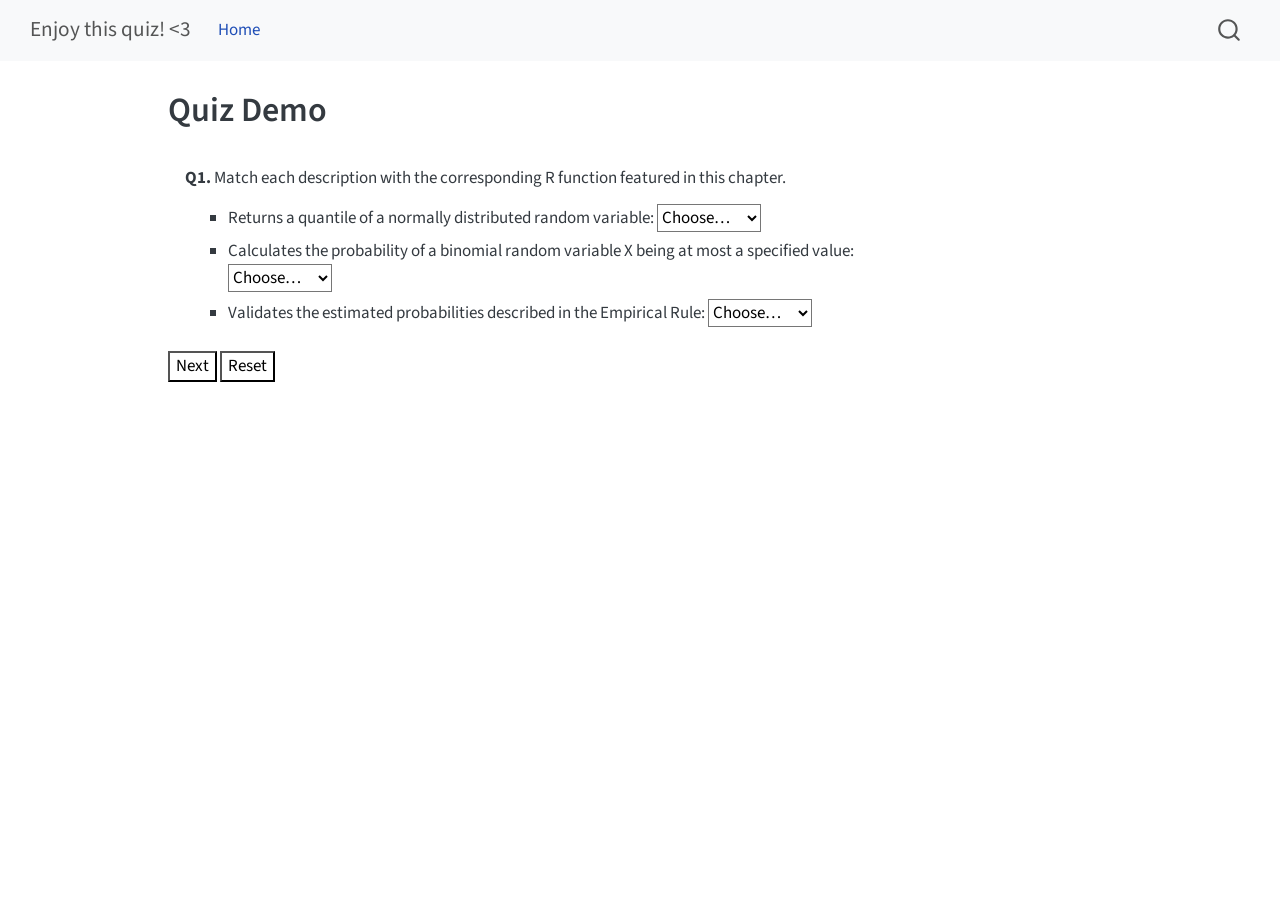
<file: docs/index.html>
<!DOCTYPE html>
<html xmlns="http://www.w3.org/1999/xhtml" lang="en" xml:lang="en"><head>

<meta charset="utf-8">
<meta name="generator" content="quarto-1.9.36">

<meta name="viewport" content="width=device-width, initial-scale=1.0, user-scalable=yes">


<title>Quiz Demo – Enjoy this quiz! &lt;3</title>
<style>
/* Default styles provided by pandoc.
** See https://pandoc.org/MANUAL.html#variables-for-html for config info.
*/
code{white-space: pre-wrap;}
span.smallcaps{font-variant: small-caps;}
div.columns{display: flex; gap: min(4vw, 1.5em);}
div.column{flex: auto; overflow-x: auto;}
div.hanging-indent{margin-left: 1.5em; text-indent: -1.5em;}
ul.task-list{list-style: none;}
ul.task-list li input[type="checkbox"] {
  width: 0.8em;
  margin: 0 0.8em 0.2em -1em; /* quarto-specific, see https://github.com/quarto-dev/quarto-cli/issues/4556 */ 
  vertical-align: middle;
}
</style>


<script src="site_libs/quarto-nav/quarto-nav.js"></script>
<script src="site_libs/quarto-nav/headroom.min.js"></script>
<script src="site_libs/clipboard/clipboard.min.js"></script>
<script src="site_libs/quarto-search/autocomplete.umd.js"></script>
<script src="site_libs/quarto-search/fuse.min.js"></script>
<script src="site_libs/quarto-search/quarto-search.js"></script>
<meta name="quarto:offset" content="./">
<script src="site_libs/quarto-html/quarto.js" type="module"></script>
<script src="site_libs/quarto-html/tabsets/tabsets.js" type="module"></script>
<script src="site_libs/quarto-html/popper.min.js"></script>
<script src="site_libs/quarto-html/tippy.umd.min.js"></script>
<script src="site_libs/quarto-html/anchor.min.js"></script>
<link href="site_libs/quarto-html/tippy.css" rel="stylesheet">
<link href="site_libs/quarto-html/quarto-syntax-highlighting-845c23b38eaddc0f92fda52bfe77a8c8.css" rel="stylesheet" id="quarto-text-highlighting-styles">
<script src="site_libs/bootstrap/bootstrap.min.js"></script>
<link href="site_libs/bootstrap/bootstrap-icons.css" rel="stylesheet">
<link href="site_libs/bootstrap/bootstrap-158031087360bce0ff56dc785ce39e06.min.css" rel="stylesheet" append-hash="true" id="quarto-bootstrap" data-mode="light">
<script id="quarto-search-options" type="application/json">{
  "location": "navbar",
  "copy-button": false,
  "collapse-after": 3,
  "panel-placement": "end",
  "type": "overlay",
  "limit": 50,
  "keyboard-shortcut": [
    "f",
    "/",
    "s"
  ],
  "show-item-context": false,
  "language": {
    "search-no-results-text": "No results",
    "search-matching-documents-text": "matching documents",
    "search-copy-link-title": "Copy link to search",
    "search-hide-matches-text": "Hide additional matches",
    "search-more-match-text": "more match in this document",
    "search-more-matches-text": "more matches in this document",
    "search-clear-button-title": "Clear",
    "search-text-placeholder": "",
    "search-detached-cancel-button-title": "Cancel",
    "search-submit-button-title": "Submit",
    "search-label": "Search"
  }
}</script>


<link rel="stylesheet" href="styles.css">
</head>

<body class="nav-fixed quarto-light">

<div id="quarto-search-results"></div>
  <header id="quarto-header" class="headroom fixed-top">
    <nav class="navbar navbar-expand-lg " data-bs-theme="dark">
      <div class="navbar-container container-fluid">
      <div class="navbar-brand-container mx-auto">
    <a class="navbar-brand" href="./index.html">
    <span class="navbar-title">Enjoy this quiz! &lt;3</span>
    </a>
  </div>
            <div id="quarto-search" class="" title="Search"></div>
          <button class="navbar-toggler" type="button" data-bs-toggle="collapse" data-bs-target="#navbarCollapse" aria-controls="navbarCollapse" role="menu" aria-expanded="false" aria-label="Toggle navigation" onclick="if (window.quartoToggleHeadroom) { window.quartoToggleHeadroom(); }">
  <span class="navbar-toggler-icon"></span>
</button>
          <div class="collapse navbar-collapse" id="navbarCollapse">
            <ul class="navbar-nav navbar-nav-scroll me-auto">
  <li class="nav-item">
    <a class="nav-link active" href="./index.html" aria-current="page"> 
<span class="menu-text">Home</span></a>
  </li>  
</ul>
          </div> <!-- /navcollapse -->
            <div class="quarto-navbar-tools">
</div>
      </div> <!-- /container-fluid -->
    </nav>
</header>
<!-- content -->
<div id="quarto-content" class="quarto-container page-columns page-rows-contents page-layout-article page-navbar">
<!-- sidebar -->
<!-- margin-sidebar -->
    <div id="quarto-margin-sidebar" class="sidebar margin-sidebar zindex-bottom">
        
    </div>
<!-- main -->
<main class="content" id="quarto-document-content">

<header id="title-block-header" class="quarto-title-block default">
<div class="quarto-title">
<h1 class="title">Quiz Demo</h1>
</div>



<div class="quarto-title-meta">

    
  
    
  </div>
  


</header>


<div id="quiz">
<!-- Q1 -->
<div class="question">
<p>
<strong>Q1.</strong> Match each description with the corresponding R function featured in this chapter.
</p>
<ul>
<li>
Returns a quantile of a normally distributed random variable: <select data-answer="qnorm"> <option value="">Choose…</option> <option value="dbinom">dbinom()</option> <option value="pbinom">pbinom()</option> <option value="pnorm">pnorm()</option> <option value="qnorm">qnorm()</option> <option value="pnorm">pnorm()</option> <option value="prop.table">prop.table()</option> </select>
</li>
<li>
Calculates the probability of a binomial random variable X being at most a specified value: <select data-answer="pbinom"> <option value="">Choose…</option> <option value="dbinom">dbinom()</option> <option value="pbinom">pbinom()</option> <option value="pnorm">pnorm()</option> <option value="qnorm">qnorm()</option> <option value="pnorm">pnorm()</option> <option value="prop.table">prop.table()</option> </select>
</li>
<li>
Validates the estimated probabilities described in the Empirical Rule: <select data-answer="pnorm"> <option value="">Choose…</option> <option value="dbinom">dbinom()</option> <option value="pbinom">pbinom()</option> <option value="pnorm">pnorm()</option> <option value="qnorm">qnorm()</option> <option value="pnorm">pnorm()</option> <option value="prop.table">prop.table()</option> </select>
</li>
</ul>
</div>
<!-- Q2 -->
<div class="question">
<p>
<strong>Q2.</strong> If the chance that it will snow today is 13%, then by the <select data-answer="negation"> <option value="">Choose…</option> <option value="addition">addition</option> <option value="delulu">delulu</option> <option value="multiplication">multiplication</option> <option value="negation">negation</option> <option value="three-month">three-month</option> <option value="three-month">rizz</option> </select> rule, the probability it will not is 87%.
</p>
</div>
<!-- Q3 -->
<div class="question">
<p>
<strong>Q3.</strong> Let’s say an airline sold tickets to 140 people, each of whom will either show up to fly or will not show up to fly. They have observed historically a 9% probability that a passenger will be a no-show for a flight. They issued 140 tickets for 134 seats because they expect at least 6 no-shows. Assume each passenger showing up or not showing up to fly are independent. What is the probability that there are fewer than 6 no-shows?
</p>
<ul>
<li>
<label> <input type="radio" name="q3" value="0.7%"> 0.7% </label>
</li>
<li>
<label> <input type="radio" name="q3" value="1.1%"> 1.1% </label>
</li>
<li>
<label> <input type="radio" name="q3" value="1.6%"> 1.6% </label>
</li>
<li>
<label> <input type="radio" name="q3" value="2.7%"> 2.7% </label>
</li>
<li>
<label> <input type="radio" name="q3" value="97%"> 97% </label>
</li>
<li>
<label> <input type="radio" name="q3" value="99%"> 99% </label>
</li>
</ul>
</div>
</div>
<div id="result">

</div>
<button id="prev">
Previous
</button>
<button id="next">
Next
</button>
<button id="submit">
Submit
</button>
<button id="reset">
Reset
</button>
<div id="result">

</div>
<script>
document.addEventListener("DOMContentLoaded", function () {

  // ----------------------------
  // ONE QUESTION AT A TIME SETUP
  // ----------------------------

  const questions = document.querySelectorAll("#quiz .question");
  let currentQuestion = 0;

  // hide all except first
  questions.forEach((q, i) => {
    q.style.display = (i === 0) ? "block" : "none";
  });

  // ----------------------------
  // RANDOMIZE DROPDOWNS
  // ----------------------------

  document.querySelectorAll("#quiz select").forEach(sel => {

    const first = sel.options[0];
    const others = Array.from(sel.options).slice(1);

    others.sort(() => Math.random() - 0.5);

    sel.innerHTML = "";
    sel.appendChild(first);
    others.forEach(opt => sel.appendChild(opt));

  });

  // ----------------------------
  // BUTTONS
  // ----------------------------

  const submit = document.getElementById("submit");
  const reset = document.getElementById("reset");
  const result = document.getElementById("result");

  const prev = document.getElementById("prev");
  const next = document.getElementById("next");

  // initial button state
  if (prev) prev.style.display = "none";
  if (submit) submit.style.display = "none";

  // ----------------------------
  // NAVIGATION
  // ----------------------------

  function showQuestion(index) {

    questions.forEach((q, i) => {
      q.style.display = (i === index) ? "block" : "none";
    });

    currentQuestion = index;

    if (prev) prev.style.display = (index === 0) ? "none" : "inline-block";

    if (next && submit) {
      if (index === questions.length - 1) {
        next.style.display = "none";
        submit.style.display = "inline-block";
      } else {
        next.style.display = "inline-block";
        submit.style.display = "none";
      }
    }
  }

  if (next) {
    next.onclick = () => {
      if (currentQuestion < questions.length - 1) {
        showQuestion(currentQuestion + 1);
      }
    };
  }

  if (prev) {
    prev.onclick = () => {
      if (currentQuestion > 0) {
        showQuestion(currentQuestion - 1);
      }
    };
  }

  // ----------------------------
  // SCORING
  // ----------------------------

  submit.onclick = () => {

    let totalScore = 0;
    let maxScore = 0;

    questions.forEach(q => {

      maxScore += 1;

      const selects = q.querySelectorAll("select");
      const radios = q.querySelectorAll("input[type=radio]");

      let questionScore = 0;

      // DROPDOWN
      if (selects.length > 0) {

        const weight = 1 / selects.length;

        selects.forEach(sel => {
          if (sel.value === sel.dataset.answer) {
            questionScore += weight;
          }
        });

      }

      // RADIO
      else if (radios.length > 0) {

        const checked = q.querySelector("input[type=radio]:checked");
        const correctAnswer = "1.1%";

        if (checked && checked.value === correctAnswer) {
          questionScore = 1;
        } else {
          questionScore = 0;
        }

      }

      totalScore += questionScore;

    });

    const percent = (totalScore / maxScore) * 100;

    result.textContent =
      `Score: ${totalScore.toFixed(2)}/${maxScore} = ${percent.toFixed(1)}%`;

  };

  // ----------------------------
  // RESET
  // ----------------------------

  reset.onclick = () => {
    location.reload();
  };

});
</script>



</main> <!-- /main -->
<script id="quarto-html-after-body" type="application/javascript">
  window.document.addEventListener("DOMContentLoaded", function (event) {
    const icon = "";
    const anchorJS = new window.AnchorJS();
    anchorJS.options = {
      placement: 'right',
      icon: icon
    };
    anchorJS.add('.anchored');
    const isCodeAnnotation = (el) => {
      for (const clz of el.classList) {
        if (clz.startsWith('code-annotation-')) {                     
          return true;
        }
      }
      return false;
    }
    const onCopySuccess = function(e) {
      // button target
      const button = e.trigger;
      // don't keep focus
      button.blur();
      // flash "checked"
      button.classList.add('code-copy-button-checked');
      var currentTitle = button.getAttribute("title");
      button.setAttribute("title", "Copied!");
      let tooltip;
      if (window.bootstrap) {
        button.setAttribute("data-bs-toggle", "tooltip");
        button.setAttribute("data-bs-placement", "left");
        button.setAttribute("data-bs-title", "Copied!");
        tooltip = new bootstrap.Tooltip(button, 
          { trigger: "manual", 
            customClass: "code-copy-button-tooltip",
            offset: [0, -8]});
        tooltip.show();    
      }
      setTimeout(function() {
        if (tooltip) {
          tooltip.hide();
          button.removeAttribute("data-bs-title");
          button.removeAttribute("data-bs-toggle");
          button.removeAttribute("data-bs-placement");
        }
        button.setAttribute("title", currentTitle);
        button.classList.remove('code-copy-button-checked');
      }, 1000);
      // clear code selection
      e.clearSelection();
    }
    const getTextToCopy = function(trigger) {
      const outerScaffold = trigger.parentElement.cloneNode(true);
      const codeEl = outerScaffold.querySelector('code');
      for (const childEl of codeEl.children) {
        if (isCodeAnnotation(childEl)) {
          childEl.remove();
        }
      }
      return codeEl.innerText;
    }
    const clipboard = new window.ClipboardJS('.code-copy-button:not([data-in-quarto-modal])', {
      text: getTextToCopy
    });
    clipboard.on('success', onCopySuccess);
    if (window.document.getElementById('quarto-embedded-source-code-modal')) {
      const clipboardModal = new window.ClipboardJS('.code-copy-button[data-in-quarto-modal]', {
        text: getTextToCopy,
        container: window.document.getElementById('quarto-embedded-source-code-modal')
      });
      clipboardModal.on('success', onCopySuccess);
    }
      var localhostRegex = new RegExp(/^(?:http|https):\/\/localhost\:?[0-9]*\//);
      var mailtoRegex = new RegExp(/^mailto:/);
        var filterRegex = new RegExp('/' + window.location.host + '/');
      var isInternal = (href) => {
          return filterRegex.test(href) || localhostRegex.test(href) || mailtoRegex.test(href);
      }
      // Inspect non-navigation links and adorn them if external
     var links = window.document.querySelectorAll('a[href]:not(.nav-link):not(.navbar-brand):not(.toc-action):not(.sidebar-link):not(.sidebar-item-toggle):not(.pagination-link):not(.no-external):not([aria-hidden]):not(.dropdown-item):not(.quarto-navigation-tool):not(.about-link)');
      for (var i=0; i<links.length; i++) {
        const link = links[i];
        if (!isInternal(link.href)) {
          // undo the damage that might have been done by quarto-nav.js in the case of
          // links that we want to consider external
          if (link.dataset.originalHref !== undefined) {
            link.href = link.dataset.originalHref;
          }
        }
      }
    function tippyHover(el, contentFn, onTriggerFn, onUntriggerFn) {
      const config = {
        allowHTML: true,
        maxWidth: 500,
        delay: 100,
        arrow: false,
        appendTo: function(el) {
            return el.parentElement;
        },
        interactive: true,
        interactiveBorder: 10,
        theme: 'quarto',
        placement: 'bottom-start',
      };
      if (contentFn) {
        config.content = contentFn;
      }
      if (onTriggerFn) {
        config.onTrigger = onTriggerFn;
      }
      if (onUntriggerFn) {
        config.onUntrigger = onUntriggerFn;
      }
      window.tippy(el, config); 
    }
    const noterefs = window.document.querySelectorAll('a[role="doc-noteref"]');
    for (var i=0; i<noterefs.length; i++) {
      const ref = noterefs[i];
      tippyHover(ref, function() {
        // use id or data attribute instead here
        let href = ref.getAttribute('data-footnote-href') || ref.getAttribute('href');
        try { href = new URL(href).hash; } catch {}
        const id = href.replace(/^#\/?/, "");
        const note = window.document.getElementById(id);
        if (note) {
          return note.innerHTML;
        } else {
          return "";
        }
      });
    }
    const xrefs = window.document.querySelectorAll('a.quarto-xref');
    const processXRef = (id, note) => {
      // Strip column container classes
      const stripColumnClz = (el) => {
        el.classList.remove("page-full", "page-columns");
        if (el.children) {
          for (const child of el.children) {
            stripColumnClz(child);
          }
        }
      }
      stripColumnClz(note)
      if (id === null || id.startsWith('sec-')) {
        // Special case sections, only their first couple elements
        const container = document.createElement("div");
        if (note.children && note.children.length > 2) {
          container.appendChild(note.children[0].cloneNode(true));
          for (let i = 1; i < note.children.length; i++) {
            const child = note.children[i];
            if (child.tagName === "P" && child.innerText === "") {
              continue;
            } else {
              container.appendChild(child.cloneNode(true));
              break;
            }
          }
          if (window.Quarto?.typesetMath) {
            window.Quarto.typesetMath(container);
          }
          return container.innerHTML
        } else {
          if (window.Quarto?.typesetMath) {
            window.Quarto.typesetMath(note);
          }
          return note.innerHTML;
        }
      } else {
        // Remove any anchor links if they are present
        const anchorLink = note.querySelector('a.anchorjs-link');
        if (anchorLink) {
          anchorLink.remove();
        }
        if (window.Quarto?.typesetMath) {
          window.Quarto.typesetMath(note);
        }
        if (note.classList.contains("callout")) {
          return note.outerHTML;
        } else {
          return note.innerHTML;
        }
      }
    }
    for (var i=0; i<xrefs.length; i++) {
      const xref = xrefs[i];
      tippyHover(xref, undefined, function(instance) {
        instance.disable();
        let url = xref.getAttribute('href');
        let hash = undefined; 
        if (url.startsWith('#')) {
          hash = url;
        } else {
          try { hash = new URL(url).hash; } catch {}
        }
        if (hash) {
          const id = hash.replace(/^#\/?/, "");
          const note = window.document.getElementById(id);
          if (note !== null) {
            try {
              const html = processXRef(id, note.cloneNode(true));
              instance.setContent(html);
            } finally {
              instance.enable();
              instance.show();
            }
          } else {
            // See if we can fetch this
            fetch(url.split('#')[0])
            .then(res => res.text())
            .then(html => {
              const parser = new DOMParser();
              const htmlDoc = parser.parseFromString(html, "text/html");
              const note = htmlDoc.getElementById(id);
              if (note !== null) {
                const html = processXRef(id, note);
                instance.setContent(html);
              } 
            }).finally(() => {
              instance.enable();
              instance.show();
            });
          }
        } else {
          // See if we can fetch a full url (with no hash to target)
          // This is a special case and we should probably do some content thinning / targeting
          fetch(url)
          .then(res => res.text())
          .then(html => {
            const parser = new DOMParser();
            const htmlDoc = parser.parseFromString(html, "text/html");
            const note = htmlDoc.querySelector('main.content');
            if (note !== null) {
              // This should only happen for chapter cross references
              // (since there is no id in the URL)
              // remove the first header
              if (note.children.length > 0 && note.children[0].tagName === "HEADER") {
                note.children[0].remove();
              }
              const html = processXRef(null, note);
              instance.setContent(html);
            } 
          }).finally(() => {
            instance.enable();
            instance.show();
          });
        }
      }, function(instance) {
      });
    }
        let selectedAnnoteEl;
        const selectorForAnnotation = ( cell, annotation) => {
          let cellAttr = 'data-code-cell="' + cell + '"';
          let lineAttr = 'data-code-annotation="' +  annotation + '"';
          const selector = 'span[' + cellAttr + '][' + lineAttr + ']';
          return selector;
        }
        const selectCodeLines = (annoteEl) => {
          const doc = window.document;
          const targetCell = annoteEl.getAttribute("data-target-cell");
          const targetAnnotation = annoteEl.getAttribute("data-target-annotation");
          const annoteSpan = window.document.querySelector(selectorForAnnotation(targetCell, targetAnnotation));
          const lines = annoteSpan.getAttribute("data-code-lines").split(",");
          const lineIds = lines.map((line) => {
            return targetCell + "-" + line;
          })
          let top = null;
          let height = null;
          let parent = null;
          if (lineIds.length > 0) {
              //compute the position of the single el (top and bottom and make a div)
              const el = window.document.getElementById(lineIds[0]);
              top = el.offsetTop;
              height = el.offsetHeight;
              parent = el.parentElement.parentElement;
            if (lineIds.length > 1) {
              const lastEl = window.document.getElementById(lineIds[lineIds.length - 1]);
              const bottom = lastEl.offsetTop + lastEl.offsetHeight;
              height = bottom - top;
            }
            if (top !== null && height !== null && parent !== null) {
              // cook up a div (if necessary) and position it 
              let div = window.document.getElementById("code-annotation-line-highlight");
              if (div === null) {
                div = window.document.createElement("div");
                div.setAttribute("id", "code-annotation-line-highlight");
                div.style.position = 'absolute';
                parent.appendChild(div);
              }
              div.style.top = top - 2 + "px";
              div.style.height = height + 4 + "px";
              div.style.left = 0;
              let gutterDiv = window.document.getElementById("code-annotation-line-highlight-gutter");
              if (gutterDiv === null) {
                gutterDiv = window.document.createElement("div");
                gutterDiv.setAttribute("id", "code-annotation-line-highlight-gutter");
                gutterDiv.style.position = 'absolute';
                const codeCell = window.document.getElementById(targetCell);
                const gutter = codeCell.querySelector('.code-annotation-gutter');
                gutter.appendChild(gutterDiv);
              }
              gutterDiv.style.top = top - 2 + "px";
              gutterDiv.style.height = height + 4 + "px";
            }
            selectedAnnoteEl = annoteEl;
          }
        };
        const unselectCodeLines = () => {
          const elementsIds = ["code-annotation-line-highlight", "code-annotation-line-highlight-gutter"];
          elementsIds.forEach((elId) => {
            const div = window.document.getElementById(elId);
            if (div) {
              div.remove();
            }
          });
          selectedAnnoteEl = undefined;
        };
          // Handle positioning of the toggle
      window.addEventListener(
        "resize",
        throttle(() => {
          elRect = undefined;
          if (selectedAnnoteEl) {
            selectCodeLines(selectedAnnoteEl);
          }
        }, 10)
      );
      function throttle(fn, ms) {
      let throttle = false;
      let timer;
        return (...args) => {
          if(!throttle) { // first call gets through
              fn.apply(this, args);
              throttle = true;
          } else { // all the others get throttled
              if(timer) clearTimeout(timer); // cancel #2
              timer = setTimeout(() => {
                fn.apply(this, args);
                timer = throttle = false;
              }, ms);
          }
        };
      }
        // Attach click handler to the DT
        const annoteDls = window.document.querySelectorAll('dt[data-target-cell]');
        for (const annoteDlNode of annoteDls) {
          annoteDlNode.addEventListener('click', (event) => {
            const clickedEl = event.target;
            if (clickedEl !== selectedAnnoteEl) {
              unselectCodeLines();
              const activeEl = window.document.querySelector('dt[data-target-cell].code-annotation-active');
              if (activeEl) {
                activeEl.classList.remove('code-annotation-active');
              }
              selectCodeLines(clickedEl);
              clickedEl.classList.add('code-annotation-active');
            } else {
              // Unselect the line
              unselectCodeLines();
              clickedEl.classList.remove('code-annotation-active');
            }
          });
        }
    const findCites = (el) => {
      const parentEl = el.parentElement;
      if (parentEl) {
        const cites = parentEl.dataset.cites;
        if (cites) {
          return {
            el,
            cites: cites.split(' ')
          };
        } else {
          return findCites(el.parentElement)
        }
      } else {
        return undefined;
      }
    };
    var bibliorefs = window.document.querySelectorAll('a[role="doc-biblioref"]');
    for (var i=0; i<bibliorefs.length; i++) {
      const ref = bibliorefs[i];
      const citeInfo = findCites(ref);
      if (citeInfo) {
        tippyHover(citeInfo.el, function() {
          var popup = window.document.createElement('div');
          citeInfo.cites.forEach(function(cite) {
            var citeDiv = window.document.createElement('div');
            citeDiv.classList.add('hanging-indent');
            citeDiv.classList.add('csl-entry');
            var biblioDiv = window.document.getElementById('ref-' + cite);
            if (biblioDiv) {
              citeDiv.innerHTML = biblioDiv.innerHTML;
            }
            popup.appendChild(citeDiv);
          });
          return popup.innerHTML;
        });
      }
    }
  });
  </script>
</div> <!-- /content -->




</body></html>
</file>
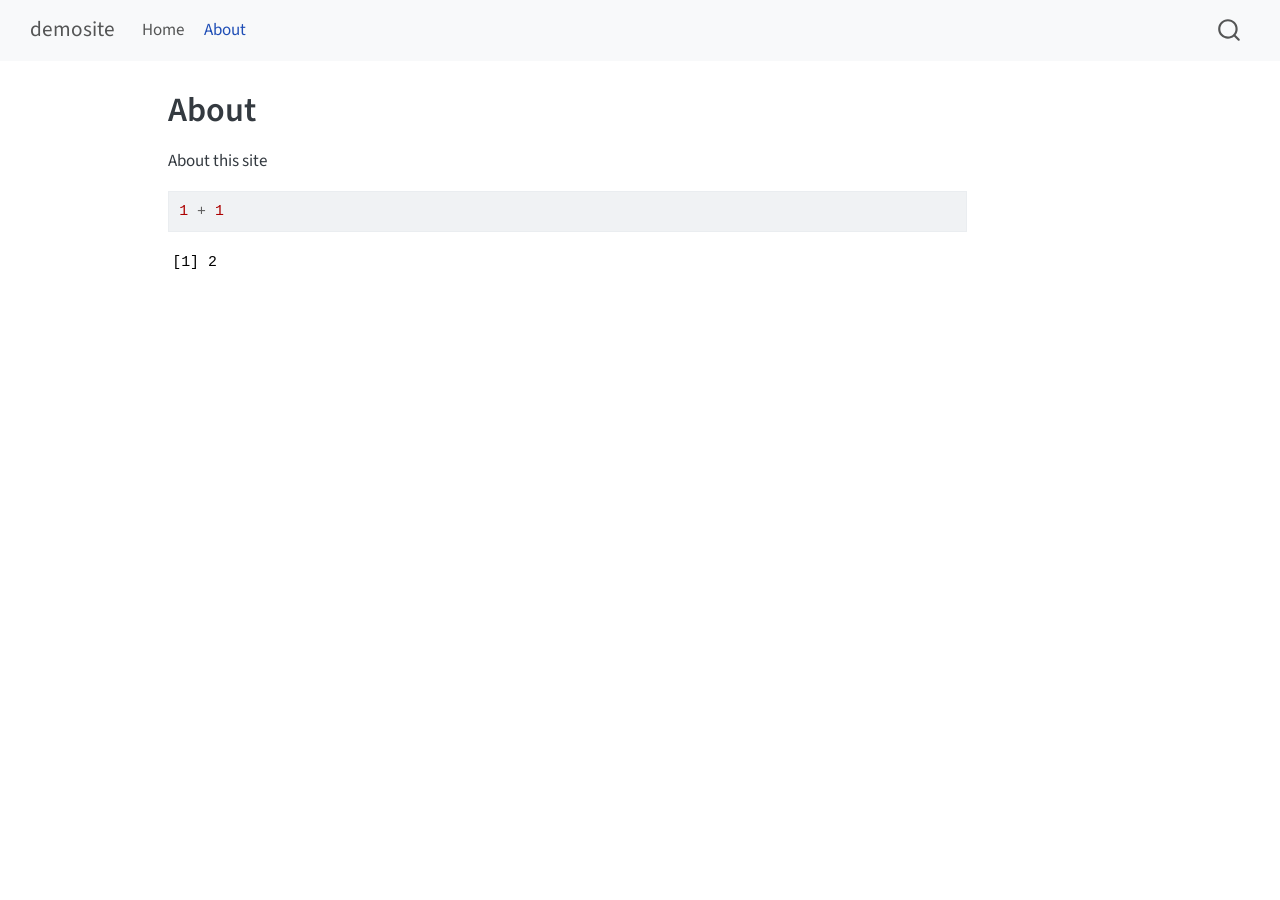
<file: docs/about.html>
<!DOCTYPE html>
<html xmlns="http://www.w3.org/1999/xhtml" lang="en" xml:lang="en"><head>

<meta charset="utf-8">
<meta name="generator" content="quarto-1.9.36">

<meta name="viewport" content="width=device-width, initial-scale=1.0, user-scalable=yes">


<title>About – demosite</title>
<style>
/* Default styles provided by pandoc.
** See https://pandoc.org/MANUAL.html#variables-for-html for config info.
*/
code{white-space: pre-wrap;}
span.smallcaps{font-variant: small-caps;}
div.columns{display: flex; gap: min(4vw, 1.5em);}
div.column{flex: auto; overflow-x: auto;}
div.hanging-indent{margin-left: 1.5em; text-indent: -1.5em;}
ul.task-list{list-style: none;}
ul.task-list li input[type="checkbox"] {
  width: 0.8em;
  margin: 0 0.8em 0.2em -1em; /* quarto-specific, see https://github.com/quarto-dev/quarto-cli/issues/4556 */ 
  vertical-align: middle;
}
/* CSS for syntax highlighting */
html { -webkit-text-size-adjust: 100%; }
pre > code.sourceCode { white-space: pre; position: relative; }
pre > code.sourceCode > span { display: inline-block; line-height: 1.25; }
pre > code.sourceCode > span:empty { height: 1.2em; }
.sourceCode { overflow: visible; }
code.sourceCode > span { color: inherit; text-decoration: inherit; }
div.sourceCode { margin: 1em 0; }
pre.sourceCode { margin: 0; }
@media screen {
div.sourceCode { overflow: auto; }
}
@media print {
pre > code.sourceCode { white-space: pre-wrap; }
pre > code.sourceCode > span { text-indent: -5em; padding-left: 5em; }
}
pre.numberSource code
  { counter-reset: source-line 0; }
pre.numberSource code > span
  { position: relative; left: -4em; counter-increment: source-line; }
pre.numberSource code > span > a:first-child::before
  { content: counter(source-line);
    position: relative; left: -1em; text-align: right; vertical-align: baseline;
    border: none; display: inline-block;
    -webkit-touch-callout: none; -webkit-user-select: none;
    -khtml-user-select: none; -moz-user-select: none;
    -ms-user-select: none; user-select: none;
    padding: 0 4px; width: 4em;
  }
pre.numberSource { margin-left: 3em;  padding-left: 4px; }
div.sourceCode
  {   }
@media screen {
pre > code.sourceCode > span > a:first-child::before { text-decoration: underline; }
}
</style>


<script src="site_libs/quarto-nav/quarto-nav.js"></script>
<script src="site_libs/quarto-nav/headroom.min.js"></script>
<script src="site_libs/clipboard/clipboard.min.js"></script>
<script src="site_libs/quarto-search/autocomplete.umd.js"></script>
<script src="site_libs/quarto-search/fuse.min.js"></script>
<script src="site_libs/quarto-search/quarto-search.js"></script>
<meta name="quarto:offset" content="./">
<script src="site_libs/quarto-html/quarto.js" type="module"></script>
<script src="site_libs/quarto-html/tabsets/tabsets.js" type="module"></script>
<script src="site_libs/quarto-html/popper.min.js"></script>
<script src="site_libs/quarto-html/tippy.umd.min.js"></script>
<script src="site_libs/quarto-html/anchor.min.js"></script>
<link href="site_libs/quarto-html/tippy.css" rel="stylesheet">
<link href="site_libs/quarto-html/quarto-syntax-highlighting-845c23b38eaddc0f92fda52bfe77a8c8.css" rel="stylesheet" id="quarto-text-highlighting-styles">
<script src="site_libs/bootstrap/bootstrap.min.js"></script>
<link href="site_libs/bootstrap/bootstrap-icons.css" rel="stylesheet">
<link href="site_libs/bootstrap/bootstrap-158031087360bce0ff56dc785ce39e06.min.css" rel="stylesheet" append-hash="true" id="quarto-bootstrap" data-mode="light">
<script id="quarto-search-options" type="application/json">{
  "location": "navbar",
  "copy-button": false,
  "collapse-after": 3,
  "panel-placement": "end",
  "type": "overlay",
  "limit": 50,
  "keyboard-shortcut": [
    "f",
    "/",
    "s"
  ],
  "show-item-context": false,
  "language": {
    "search-no-results-text": "No results",
    "search-matching-documents-text": "matching documents",
    "search-copy-link-title": "Copy link to search",
    "search-hide-matches-text": "Hide additional matches",
    "search-more-match-text": "more match in this document",
    "search-more-matches-text": "more matches in this document",
    "search-clear-button-title": "Clear",
    "search-text-placeholder": "",
    "search-detached-cancel-button-title": "Cancel",
    "search-submit-button-title": "Submit",
    "search-label": "Search"
  }
}</script>


<link rel="stylesheet" href="styles.css">
</head>

<body class="nav-fixed quarto-light">

<div id="quarto-search-results"></div>
  <header id="quarto-header" class="headroom fixed-top">
    <nav class="navbar navbar-expand-lg " data-bs-theme="dark">
      <div class="navbar-container container-fluid">
      <div class="navbar-brand-container mx-auto">
    <a class="navbar-brand" href="./index.html">
    <span class="navbar-title">demosite</span>
    </a>
  </div>
            <div id="quarto-search" class="" title="Search"></div>
          <button class="navbar-toggler" type="button" data-bs-toggle="collapse" data-bs-target="#navbarCollapse" aria-controls="navbarCollapse" role="menu" aria-expanded="false" aria-label="Toggle navigation" onclick="if (window.quartoToggleHeadroom) { window.quartoToggleHeadroom(); }">
  <span class="navbar-toggler-icon"></span>
</button>
          <div class="collapse navbar-collapse" id="navbarCollapse">
            <ul class="navbar-nav navbar-nav-scroll me-auto">
  <li class="nav-item">
    <a class="nav-link" href="./index.html"> 
<span class="menu-text">Home</span></a>
  </li>  
  <li class="nav-item">
    <a class="nav-link active" href="./about.html" aria-current="page"> 
<span class="menu-text">About</span></a>
  </li>  
</ul>
          </div> <!-- /navcollapse -->
            <div class="quarto-navbar-tools">
</div>
      </div> <!-- /container-fluid -->
    </nav>
</header>
<!-- content -->
<div id="quarto-content" class="quarto-container page-columns page-rows-contents page-layout-article page-navbar">
<!-- sidebar -->
<!-- margin-sidebar -->
    <div id="quarto-margin-sidebar" class="sidebar margin-sidebar zindex-bottom">
        
    </div>
<!-- main -->
<main class="content" id="quarto-document-content">

<header id="title-block-header" class="quarto-title-block default">
<div class="quarto-title">
<h1 class="title">About</h1>
</div>



<div class="quarto-title-meta">

    
  
    
  </div>
  


</header>


<p>About this site</p>
<div class="cell">
<div class="code-copy-outer-scaffold"><div class="sourceCode cell-code" id="cb1"><pre class="sourceCode r code-with-copy"><code class="sourceCode r"><span id="cb1-1"><a href="#cb1-1" aria-hidden="true" tabindex="-1"></a><span class="dv">1</span> <span class="sc">+</span> <span class="dv">1</span></span></code></pre></div><button title="Copy to Clipboard" class="code-copy-button"><i class="bi"></i></button></div>
<div class="cell-output cell-output-stdout">
<pre><code>[1] 2</code></pre>
</div>
</div>



</main> <!-- /main -->
<script id="quarto-html-after-body" type="application/javascript">
  window.document.addEventListener("DOMContentLoaded", function (event) {
    const icon = "";
    const anchorJS = new window.AnchorJS();
    anchorJS.options = {
      placement: 'right',
      icon: icon
    };
    anchorJS.add('.anchored');
    const isCodeAnnotation = (el) => {
      for (const clz of el.classList) {
        if (clz.startsWith('code-annotation-')) {                     
          return true;
        }
      }
      return false;
    }
    const onCopySuccess = function(e) {
      // button target
      const button = e.trigger;
      // don't keep focus
      button.blur();
      // flash "checked"
      button.classList.add('code-copy-button-checked');
      var currentTitle = button.getAttribute("title");
      button.setAttribute("title", "Copied!");
      let tooltip;
      if (window.bootstrap) {
        button.setAttribute("data-bs-toggle", "tooltip");
        button.setAttribute("data-bs-placement", "left");
        button.setAttribute("data-bs-title", "Copied!");
        tooltip = new bootstrap.Tooltip(button, 
          { trigger: "manual", 
            customClass: "code-copy-button-tooltip",
            offset: [0, -8]});
        tooltip.show();    
      }
      setTimeout(function() {
        if (tooltip) {
          tooltip.hide();
          button.removeAttribute("data-bs-title");
          button.removeAttribute("data-bs-toggle");
          button.removeAttribute("data-bs-placement");
        }
        button.setAttribute("title", currentTitle);
        button.classList.remove('code-copy-button-checked');
      }, 1000);
      // clear code selection
      e.clearSelection();
    }
    const getTextToCopy = function(trigger) {
      const outerScaffold = trigger.parentElement.cloneNode(true);
      const codeEl = outerScaffold.querySelector('code');
      for (const childEl of codeEl.children) {
        if (isCodeAnnotation(childEl)) {
          childEl.remove();
        }
      }
      return codeEl.innerText;
    }
    const clipboard = new window.ClipboardJS('.code-copy-button:not([data-in-quarto-modal])', {
      text: getTextToCopy
    });
    clipboard.on('success', onCopySuccess);
    if (window.document.getElementById('quarto-embedded-source-code-modal')) {
      const clipboardModal = new window.ClipboardJS('.code-copy-button[data-in-quarto-modal]', {
        text: getTextToCopy,
        container: window.document.getElementById('quarto-embedded-source-code-modal')
      });
      clipboardModal.on('success', onCopySuccess);
    }
      var localhostRegex = new RegExp(/^(?:http|https):\/\/localhost\:?[0-9]*\//);
      var mailtoRegex = new RegExp(/^mailto:/);
        var filterRegex = new RegExp('/' + window.location.host + '/');
      var isInternal = (href) => {
          return filterRegex.test(href) || localhostRegex.test(href) || mailtoRegex.test(href);
      }
      // Inspect non-navigation links and adorn them if external
     var links = window.document.querySelectorAll('a[href]:not(.nav-link):not(.navbar-brand):not(.toc-action):not(.sidebar-link):not(.sidebar-item-toggle):not(.pagination-link):not(.no-external):not([aria-hidden]):not(.dropdown-item):not(.quarto-navigation-tool):not(.about-link)');
      for (var i=0; i<links.length; i++) {
        const link = links[i];
        if (!isInternal(link.href)) {
          // undo the damage that might have been done by quarto-nav.js in the case of
          // links that we want to consider external
          if (link.dataset.originalHref !== undefined) {
            link.href = link.dataset.originalHref;
          }
        }
      }
    function tippyHover(el, contentFn, onTriggerFn, onUntriggerFn) {
      const config = {
        allowHTML: true,
        maxWidth: 500,
        delay: 100,
        arrow: false,
        appendTo: function(el) {
            return el.parentElement;
        },
        interactive: true,
        interactiveBorder: 10,
        theme: 'quarto',
        placement: 'bottom-start',
      };
      if (contentFn) {
        config.content = contentFn;
      }
      if (onTriggerFn) {
        config.onTrigger = onTriggerFn;
      }
      if (onUntriggerFn) {
        config.onUntrigger = onUntriggerFn;
      }
      window.tippy(el, config); 
    }
    const noterefs = window.document.querySelectorAll('a[role="doc-noteref"]');
    for (var i=0; i<noterefs.length; i++) {
      const ref = noterefs[i];
      tippyHover(ref, function() {
        // use id or data attribute instead here
        let href = ref.getAttribute('data-footnote-href') || ref.getAttribute('href');
        try { href = new URL(href).hash; } catch {}
        const id = href.replace(/^#\/?/, "");
        const note = window.document.getElementById(id);
        if (note) {
          return note.innerHTML;
        } else {
          return "";
        }
      });
    }
    const xrefs = window.document.querySelectorAll('a.quarto-xref');
    const processXRef = (id, note) => {
      // Strip column container classes
      const stripColumnClz = (el) => {
        el.classList.remove("page-full", "page-columns");
        if (el.children) {
          for (const child of el.children) {
            stripColumnClz(child);
          }
        }
      }
      stripColumnClz(note)
      if (id === null || id.startsWith('sec-')) {
        // Special case sections, only their first couple elements
        const container = document.createElement("div");
        if (note.children && note.children.length > 2) {
          container.appendChild(note.children[0].cloneNode(true));
          for (let i = 1; i < note.children.length; i++) {
            const child = note.children[i];
            if (child.tagName === "P" && child.innerText === "") {
              continue;
            } else {
              container.appendChild(child.cloneNode(true));
              break;
            }
          }
          if (window.Quarto?.typesetMath) {
            window.Quarto.typesetMath(container);
          }
          return container.innerHTML
        } else {
          if (window.Quarto?.typesetMath) {
            window.Quarto.typesetMath(note);
          }
          return note.innerHTML;
        }
      } else {
        // Remove any anchor links if they are present
        const anchorLink = note.querySelector('a.anchorjs-link');
        if (anchorLink) {
          anchorLink.remove();
        }
        if (window.Quarto?.typesetMath) {
          window.Quarto.typesetMath(note);
        }
        if (note.classList.contains("callout")) {
          return note.outerHTML;
        } else {
          return note.innerHTML;
        }
      }
    }
    for (var i=0; i<xrefs.length; i++) {
      const xref = xrefs[i];
      tippyHover(xref, undefined, function(instance) {
        instance.disable();
        let url = xref.getAttribute('href');
        let hash = undefined; 
        if (url.startsWith('#')) {
          hash = url;
        } else {
          try { hash = new URL(url).hash; } catch {}
        }
        if (hash) {
          const id = hash.replace(/^#\/?/, "");
          const note = window.document.getElementById(id);
          if (note !== null) {
            try {
              const html = processXRef(id, note.cloneNode(true));
              instance.setContent(html);
            } finally {
              instance.enable();
              instance.show();
            }
          } else {
            // See if we can fetch this
            fetch(url.split('#')[0])
            .then(res => res.text())
            .then(html => {
              const parser = new DOMParser();
              const htmlDoc = parser.parseFromString(html, "text/html");
              const note = htmlDoc.getElementById(id);
              if (note !== null) {
                const html = processXRef(id, note);
                instance.setContent(html);
              } 
            }).finally(() => {
              instance.enable();
              instance.show();
            });
          }
        } else {
          // See if we can fetch a full url (with no hash to target)
          // This is a special case and we should probably do some content thinning / targeting
          fetch(url)
          .then(res => res.text())
          .then(html => {
            const parser = new DOMParser();
            const htmlDoc = parser.parseFromString(html, "text/html");
            const note = htmlDoc.querySelector('main.content');
            if (note !== null) {
              // This should only happen for chapter cross references
              // (since there is no id in the URL)
              // remove the first header
              if (note.children.length > 0 && note.children[0].tagName === "HEADER") {
                note.children[0].remove();
              }
              const html = processXRef(null, note);
              instance.setContent(html);
            } 
          }).finally(() => {
            instance.enable();
            instance.show();
          });
        }
      }, function(instance) {
      });
    }
        let selectedAnnoteEl;
        const selectorForAnnotation = ( cell, annotation) => {
          let cellAttr = 'data-code-cell="' + cell + '"';
          let lineAttr = 'data-code-annotation="' +  annotation + '"';
          const selector = 'span[' + cellAttr + '][' + lineAttr + ']';
          return selector;
        }
        const selectCodeLines = (annoteEl) => {
          const doc = window.document;
          const targetCell = annoteEl.getAttribute("data-target-cell");
          const targetAnnotation = annoteEl.getAttribute("data-target-annotation");
          const annoteSpan = window.document.querySelector(selectorForAnnotation(targetCell, targetAnnotation));
          const lines = annoteSpan.getAttribute("data-code-lines").split(",");
          const lineIds = lines.map((line) => {
            return targetCell + "-" + line;
          })
          let top = null;
          let height = null;
          let parent = null;
          if (lineIds.length > 0) {
              //compute the position of the single el (top and bottom and make a div)
              const el = window.document.getElementById(lineIds[0]);
              top = el.offsetTop;
              height = el.offsetHeight;
              parent = el.parentElement.parentElement;
            if (lineIds.length > 1) {
              const lastEl = window.document.getElementById(lineIds[lineIds.length - 1]);
              const bottom = lastEl.offsetTop + lastEl.offsetHeight;
              height = bottom - top;
            }
            if (top !== null && height !== null && parent !== null) {
              // cook up a div (if necessary) and position it 
              let div = window.document.getElementById("code-annotation-line-highlight");
              if (div === null) {
                div = window.document.createElement("div");
                div.setAttribute("id", "code-annotation-line-highlight");
                div.style.position = 'absolute';
                parent.appendChild(div);
              }
              div.style.top = top - 2 + "px";
              div.style.height = height + 4 + "px";
              div.style.left = 0;
              let gutterDiv = window.document.getElementById("code-annotation-line-highlight-gutter");
              if (gutterDiv === null) {
                gutterDiv = window.document.createElement("div");
                gutterDiv.setAttribute("id", "code-annotation-line-highlight-gutter");
                gutterDiv.style.position = 'absolute';
                const codeCell = window.document.getElementById(targetCell);
                const gutter = codeCell.querySelector('.code-annotation-gutter');
                gutter.appendChild(gutterDiv);
              }
              gutterDiv.style.top = top - 2 + "px";
              gutterDiv.style.height = height + 4 + "px";
            }
            selectedAnnoteEl = annoteEl;
          }
        };
        const unselectCodeLines = () => {
          const elementsIds = ["code-annotation-line-highlight", "code-annotation-line-highlight-gutter"];
          elementsIds.forEach((elId) => {
            const div = window.document.getElementById(elId);
            if (div) {
              div.remove();
            }
          });
          selectedAnnoteEl = undefined;
        };
          // Handle positioning of the toggle
      window.addEventListener(
        "resize",
        throttle(() => {
          elRect = undefined;
          if (selectedAnnoteEl) {
            selectCodeLines(selectedAnnoteEl);
          }
        }, 10)
      );
      function throttle(fn, ms) {
      let throttle = false;
      let timer;
        return (...args) => {
          if(!throttle) { // first call gets through
              fn.apply(this, args);
              throttle = true;
          } else { // all the others get throttled
              if(timer) clearTimeout(timer); // cancel #2
              timer = setTimeout(() => {
                fn.apply(this, args);
                timer = throttle = false;
              }, ms);
          }
        };
      }
        // Attach click handler to the DT
        const annoteDls = window.document.querySelectorAll('dt[data-target-cell]');
        for (const annoteDlNode of annoteDls) {
          annoteDlNode.addEventListener('click', (event) => {
            const clickedEl = event.target;
            if (clickedEl !== selectedAnnoteEl) {
              unselectCodeLines();
              const activeEl = window.document.querySelector('dt[data-target-cell].code-annotation-active');
              if (activeEl) {
                activeEl.classList.remove('code-annotation-active');
              }
              selectCodeLines(clickedEl);
              clickedEl.classList.add('code-annotation-active');
            } else {
              // Unselect the line
              unselectCodeLines();
              clickedEl.classList.remove('code-annotation-active');
            }
          });
        }
    const findCites = (el) => {
      const parentEl = el.parentElement;
      if (parentEl) {
        const cites = parentEl.dataset.cites;
        if (cites) {
          return {
            el,
            cites: cites.split(' ')
          };
        } else {
          return findCites(el.parentElement)
        }
      } else {
        return undefined;
      }
    };
    var bibliorefs = window.document.querySelectorAll('a[role="doc-biblioref"]');
    for (var i=0; i<bibliorefs.length; i++) {
      const ref = bibliorefs[i];
      const citeInfo = findCites(ref);
      if (citeInfo) {
        tippyHover(citeInfo.el, function() {
          var popup = window.document.createElement('div');
          citeInfo.cites.forEach(function(cite) {
            var citeDiv = window.document.createElement('div');
            citeDiv.classList.add('hanging-indent');
            citeDiv.classList.add('csl-entry');
            var biblioDiv = window.document.getElementById('ref-' + cite);
            if (biblioDiv) {
              citeDiv.innerHTML = biblioDiv.innerHTML;
            }
            popup.appendChild(citeDiv);
          });
          return popup.innerHTML;
        });
      }
    }
  });
  </script>
</div> <!-- /content -->




</body></html>
</file>
<file: docs/site_libs/quarto-html/tippy.css>
.tippy-box[data-animation=fade][data-state=hidden]{opacity:0}[data-tippy-root]{max-width:calc(100vw - 10px)}.tippy-box{position:relative;background-color:#333;color:#fff;border-radius:4px;font-size:14px;line-height:1.4;white-space:normal;outline:0;transition-property:transform,visibility,opacity}.tippy-box[data-placement^=top]>.tippy-arrow{bottom:0}.tippy-box[data-placement^=top]>.tippy-arrow:before{bottom:-7px;left:0;border-width:8px 8px 0;border-top-color:initial;transform-origin:center top}.tippy-box[data-placement^=bottom]>.tippy-arrow{top:0}.tippy-box[data-placement^=bottom]>.tippy-arrow:before{top:-7px;left:0;border-width:0 8px 8px;border-bottom-color:initial;transform-origin:center bottom}.tippy-box[data-placement^=left]>.tippy-arrow{right:0}.tippy-box[data-placement^=left]>.tippy-arrow:before{border-width:8px 0 8px 8px;border-left-color:initial;right:-7px;transform-origin:center left}.tippy-box[data-placement^=right]>.tippy-arrow{left:0}.tippy-box[data-placement^=right]>.tippy-arrow:before{left:-7px;border-width:8px 8px 8px 0;border-right-color:initial;transform-origin:center right}.tippy-box[data-inertia][data-state=visible]{transition-timing-function:cubic-bezier(.54,1.5,.38,1.11)}.tippy-arrow{width:16px;height:16px;color:#333}.tippy-arrow:before{content:"";position:absolute;border-color:transparent;border-style:solid}.tippy-content{position:relative;padding:5px 9px;z-index:1}
</file>
<file: docs/site_libs/quarto-html/quarto-syntax-highlighting-845c23b38eaddc0f92fda52bfe77a8c8.css>
/* quarto syntax highlight colors */
:root {
  --quarto-hl-ot-color: #003B4F;
  --quarto-hl-at-color: #657422;
  --quarto-hl-ss-color: #20794D;
  --quarto-hl-an-color: #5E5E5E;
  --quarto-hl-fu-color: #4758AB;
  --quarto-hl-st-color: #20794D;
  --quarto-hl-cf-color: #003B4F;
  --quarto-hl-op-color: #5E5E5E;
  --quarto-hl-er-color: #AD0000;
  --quarto-hl-bn-color: #AD0000;
  --quarto-hl-al-color: #AD0000;
  --quarto-hl-va-color: #111111;
  --quarto-hl-bu-color: inherit;
  --quarto-hl-ex-color: inherit;
  --quarto-hl-pp-color: #AD0000;
  --quarto-hl-in-color: #5E5E5E;
  --quarto-hl-vs-color: #20794D;
  --quarto-hl-wa-color: #5E5E5E;
  --quarto-hl-do-color: #5E5E5E;
  --quarto-hl-im-color: #00769E;
  --quarto-hl-ch-color: #20794D;
  --quarto-hl-dt-color: #AD0000;
  --quarto-hl-fl-color: #AD0000;
  --quarto-hl-co-color: #5E5E5E;
  --quarto-hl-cv-color: #5E5E5E;
  --quarto-hl-cn-color: #8f5902;
  --quarto-hl-sc-color: #5E5E5E;
  --quarto-hl-dv-color: #AD0000;
  --quarto-hl-kw-color: #003B4F;
}

/* other quarto variables */
:root {
  --quarto-font-monospace: SFMono-Regular, Menlo, Monaco, Consolas, "Liberation Mono", "Courier New", monospace;
}

/* syntax highlight based on Pandoc's rules */
pre > code.sourceCode > span {
  color: #003B4F;
}

code.sourceCode > span {
  color: #003B4F;
}

div.sourceCode,
div.sourceCode pre.sourceCode {
  color: #003B4F;
}

/* Normal */
code span {
  color: #003B4F;
}

/* Alert */
code span.al {
  color: #AD0000;
  font-style: inherit;
}

/* Annotation */
code span.an {
  color: #5E5E5E;
  font-style: inherit;
}

/* Attribute */
code span.at {
  color: #657422;
  font-style: inherit;
}

/* BaseN */
code span.bn {
  color: #AD0000;
  font-style: inherit;
}

/* BuiltIn */
code span.bu {
  font-style: inherit;
}

/* ControlFlow */
code span.cf {
  color: #003B4F;
  font-weight: bold;
  font-style: inherit;
}

/* Char */
code span.ch {
  color: #20794D;
  font-style: inherit;
}

/* Constant */
code span.cn {
  color: #8f5902;
  font-style: inherit;
}

/* Comment */
code span.co {
  color: #5E5E5E;
  font-style: inherit;
}

/* CommentVar */
code span.cv {
  color: #5E5E5E;
  font-style: italic;
}

/* Documentation */
code span.do {
  color: #5E5E5E;
  font-style: italic;
}

/* DataType */
code span.dt {
  color: #AD0000;
  font-style: inherit;
}

/* DecVal */
code span.dv {
  color: #AD0000;
  font-style: inherit;
}

/* Error */
code span.er {
  color: #AD0000;
  font-style: inherit;
}

/* Extension */
code span.ex {
  font-style: inherit;
}

/* Float */
code span.fl {
  color: #AD0000;
  font-style: inherit;
}

/* Function */
code span.fu {
  color: #4758AB;
  font-style: inherit;
}

/* Import */
code span.im {
  color: #00769E;
  font-style: inherit;
}

/* Information */
code span.in {
  color: #5E5E5E;
  font-style: inherit;
}

/* Keyword */
code span.kw {
  color: #003B4F;
  font-weight: bold;
  font-style: inherit;
}

/* Operator */
code span.op {
  color: #5E5E5E;
  font-style: inherit;
}

/* Other */
code span.ot {
  color: #003B4F;
  font-style: inherit;
}

/* Preprocessor */
code span.pp {
  color: #AD0000;
  font-style: inherit;
}

/* SpecialChar */
code span.sc {
  color: #5E5E5E;
  font-style: inherit;
}

/* SpecialString */
code span.ss {
  color: #20794D;
  font-style: inherit;
}

/* String */
code span.st {
  color: #20794D;
  font-style: inherit;
}

/* Variable */
code span.va {
  color: #111111;
  font-style: inherit;
}

/* VerbatimString */
code span.vs {
  color: #20794D;
  font-style: inherit;
}

/* Warning */
code span.wa {
  color: #5E5E5E;
  font-style: italic;
}

.prevent-inlining {
  content: "</";
}

/*# sourceMappingURL=ac89f0bb514bba72461919f78549e31c.css.map */
</file>
<file: docs/styles.css>
.question ul {
  list-style-type: square;
  padding-left: 1.2em;   /* controls bullet position */
  margin-left: 0;
}

.question li {
  margin: 0.4em 0;
}

.question input[type="radio"] {
  list-style: none;
}

.question ul:has(input[type="radio"]) {
  list-style: none;
  padding-left: 0;
}

.question li:has(input[type="radio"]) {
  list-style: none;
}

.question {
  max-width: 600px;
}

/* align the question text area consistently */
.question p {
  margin-left: 0;
}

/* fix ALL lists inside questions */
.question ul {
  padding-left: 2.5em;   /* main indentation */
  margin-left: 0;
}

/* ensure radio + checkbox labels follow same indent */
.question label {
  margin-left: 1.5em;
  display: block;
}

/* optional: tighten spacing */
.question li {
  margin: 0.4em 0;
}

.modeb-submit {
  margin-top: 1rem;
  padding: 0.4rem 0.8rem;
  cursor: pointer;
}

.question {
  max-width: 800px;
  padding: 1rem;
}

.question p {
  text-align: justify;
}

/* Question title */
.question p {
  margin: 0 0 0.75rem 0;
}

/* shared indentation block for BOTH lists and radios */
.question ul,
.question .radio-group {
  padding-left: -33em;
  margin: 0;
}

.question {
  display: none;
}

.question.active {
  display: block;
}
</file>
